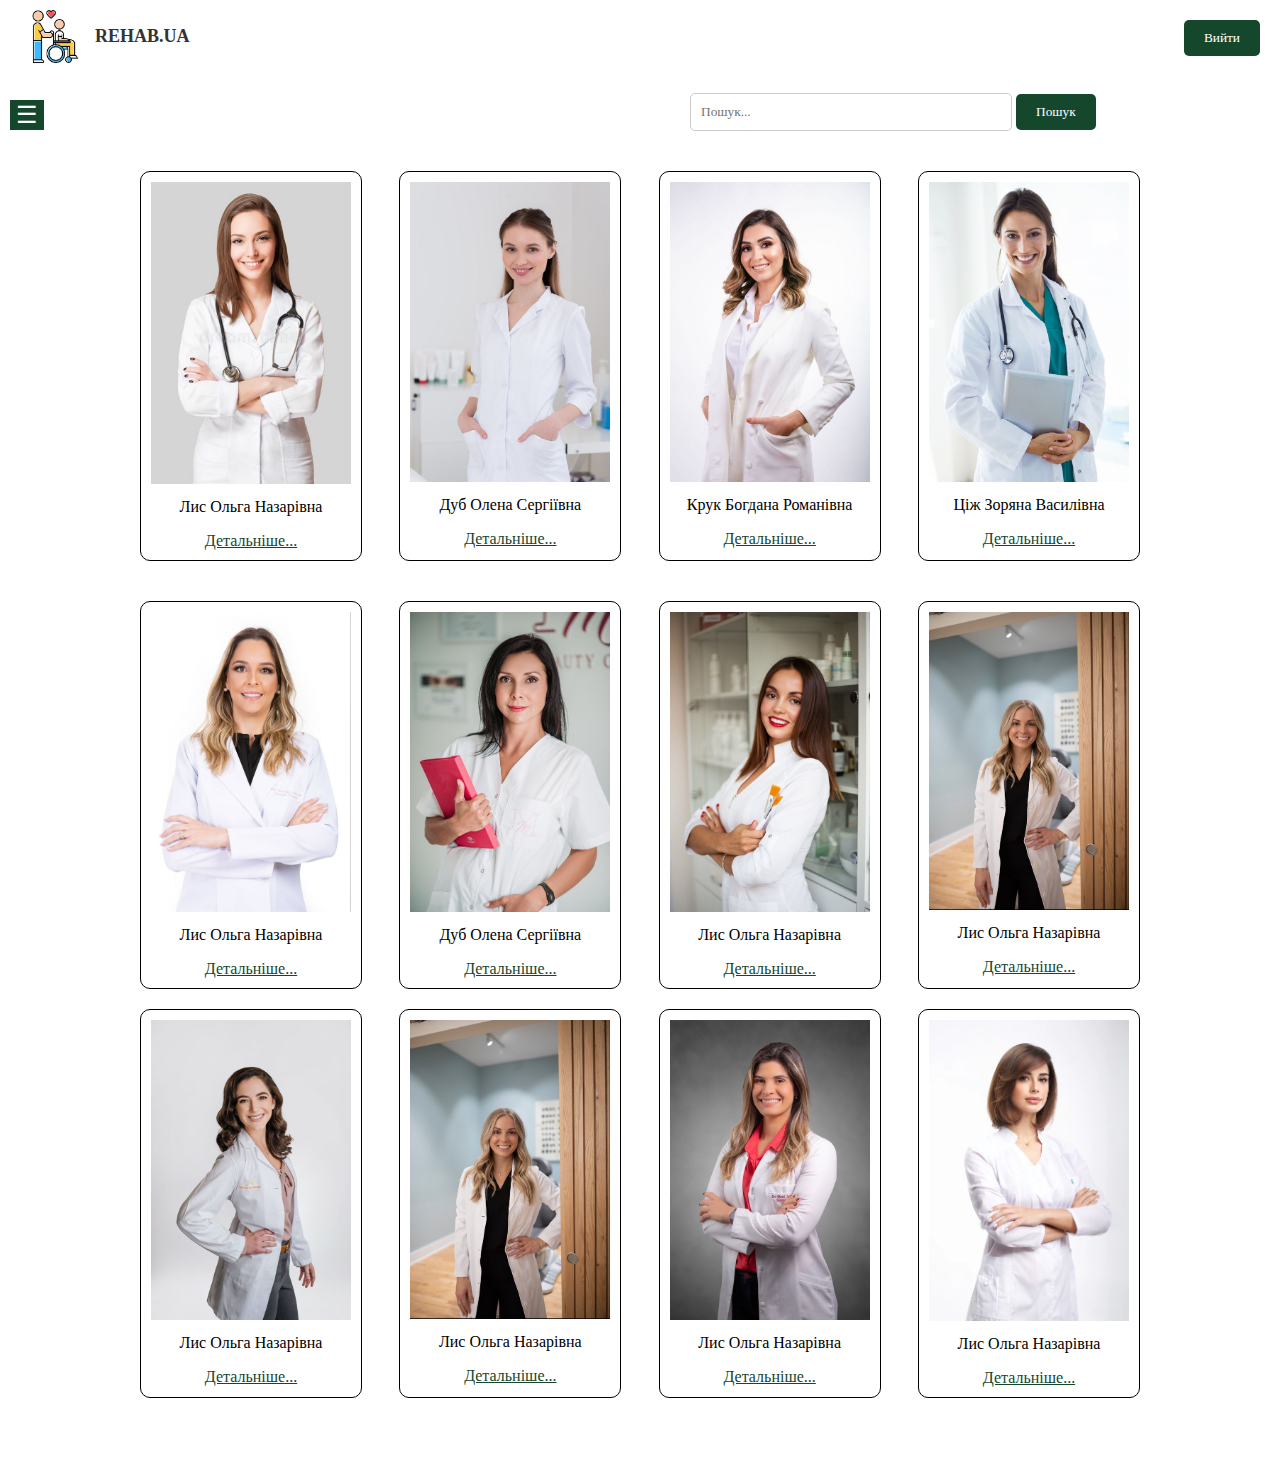
<file: experiment.html>
<!DOCTYPE html>
<html lang="en">
<head>
<meta charset="UTF-8">
<meta name="viewport" content="width=device-width, initial-scale=1.0">
<title>Каталог спеціалістів</title>
<style>
  body {
    font-family: Arial, sans-serif;
    margin: 0;
    padding: 0;
    box-sizing: border-box;
    font-family: Comic Sans MS, Comic Sans, cursive;
  }

  .sidebar {
    position: fixed;
    top: 0;
    left: -300px;
    width: 200px;
    height: 100%;
    background-color: #15472C; 
    color: white; 
    transition: left 0.6s ease-in-out; 
    z-index: 999; 
    padding-top: 60px; 
}

.sidebar.active {
    left: 0; 
}

.sidebar button {
    font-family: Comic Sans MS, Comic Sans, cursive;
    background-color: #15472C; 
    border: none;
    color: white;
    padding: 10px 15px;
    font-size: 16px;
    display: block;
    width: 100%; 
    text-align: left;
    margin-bottom: 5px;
}

.close-sidebar {
    position: absolute;
    top: 20px;
    right: 50px;
    background: none;
    border: none;
    color: white;
    font-size: 200px;
    cursor: pointer;
}

.burger-menu1 {
    border: thin;
    position: absolute;
    margin-top: 100px;
    margin-left:10px;
    font-size: 24px;
    background-color: #15472C;
    color: white;
    font-family: Comic Sans MS, Comic Sans, cursive;
}
.site-info {
    display: flex;
    align-items: center;
}

.site-info img {
    width: 110px;
    height: auto;
}
a {
  color: #15472C;
}

.site-info h1 {
    margin-left: -15px;
    font-size: 18px;
    color: #333;
    font-family: Comic Sans MS, Comic Sans, cursive;
}
.container1 {
    max-width: 1200px;
    margin: 0 auto;
    margin-left: 670px;
    padding: 20px;
    display: flex;
    justify-content: space-between;
    align-items: center;
  }

  .search-form {
    position: relative;
  }

  .search-input {
    padding: 10px;
    width: 300px;
    border: 1px solid #ccc;
    border-radius: 5px;
    font-family: Comic Sans MS, Comic Sans, cursive;
  }

  .search-button {
    background-color: #15472C;
    color: #fff;
    border: none;
    padding: 10px 20px;
    border-radius: 5px;
    cursor: pointer;
    font-family: Comic Sans MS, Comic Sans, cursive;
  }

  .container {
    max-width: 1000px;
    margin: 0 auto;
    padding: 20px;

  }

  .product-row {
    display: flex;
    flex-wrap: wrap;
    justify-content: space-between;
    margin-bottom: 20px;
  }

  .product-item {
    flex: 0 0 calc(22% - 20px); 
    text-align: center;
    border: 1px solid #000;
    padding: 10px;
    border-radius: 10px; 
    overflow: hidden; 
    margin-bottom: 20px; 
  }

  .product-item img {
    max-width: 100%;
    height: auto;
  }

  .product-item p {
    margin-top: 10px;
  }

  .text {

  }
  .back {
    position: fixed;
    top: 20px;
    right: 20px;
    background-color: #15472C;
    color: white;
    border: none;
    padding: 10px 20px;
    border-radius: 5px;
    cursor: pointer;
    font-family: Comic Sans MS, Comic Sans, cursive;
  }
</style>
</head>
<body>
  <a href="project2.html">
<button class="back">Вийти</button>
</a>
  <button class="burger-menu1">☰</button>
<div class="sidebar">
<button class="close-sidebar">&#10006;</button>
 <a href="project2.html">
    <button class="active"><span class="button-text">Головна</span></button>
</a>
<button><span class="button-text">Відділення</span></button>
<a href="experiment.html">
<button><span class="button-text">Спеціалісти</span></button>
</a>

<button><span class="button-text">Про нас</span></button>
<button><span class="button-text">Підтримка</span></button>
</div>
<div class="site-info">
    <img src="лого.jpg">
   <h1>REHAB.UA</h1>
</div>
<div class="container1">
  <form class="search-form">
    <input type="text" class="search-input" placeholder="Пошук...">
    <button type="submit" class="search-button">Пошук</button>
  </form>
</div>
<div class="container">
  <div class="product-row">
    <div class="product-item">
      <img src="doctor5.jpg" alt="Product 1">
      <p class="text">Лис Ольга Назарівна</p>
      <a href="detail">Детальніше...</a>
    </div>
    <div class="product-item">
      <img src="doctor6.jpg" alt="Product 2">
      <p>Дуб Олена Сергіївна</p>
      <a href="detail">Детальніше...</a>
    </div>
    <div class="product-item">
      <img src="doctor7.jpg" alt="Product 3">
      <p>Крук Богдана Романівна</p>
      <a href="detail">Детальніше...</a>
    </div>
    <div class="product-item">
      <img src="doctor3.jpg" alt="Product 4">
      <p>Ціж Зоряна Василівна</p>
      <a href="detail">Детальніше...</a>
    </div>
  </div>

  <div class="product-row">
    <div class="product-item">
      <img src="doctor4.jpg" alt="Product 5">
      <p>Лис Ольга Назарівна</p>
      <a href="detail">Детальніше...</a>
    </div>
    <div class="product-item">
      <img src="doctor8.jpg" alt="Product 6">
      <p>Дуб Олена Сергіївна</p>
      <a href="detail">Детальніше...</a>
    </div>
    <div class="product-item">
      <img src="doctor9.jpg" alt="Product 7">
      <p>Лис Ольга Назарівна</p>
      <a href="detail">Детальніше...</a>
    </div>
    <div class="product-item">
      <img src="doctor1.jpg" alt="Product 8">
      <p>Лис Ольга Назарівна</p>
      <a href="detail">Детальніше...</a>
  </div>
    <div class="product-row">
    <div class="product-item">
      <img src="doctor10.jpg" alt="Product 5">
      <p>Лис Ольга Назарівна</p>
      <a href="detail">Детальніше...</a>
    </div>
    <div class="product-item">
      <img src="doctor1.jpg" alt="Product 6">
      <p>Лис Ольга Назарівна</p>
      <a href="detail">Детальніше...</a>
    </div>
    <div class="product-item">
      <img src="doctor12.jpg" alt="Product 7">
      <p>Лис Ольга Назарівна</p>
      <a href="detail">Детальніше...</a>
    </div>
    <div class="product-item">
      <img src="doctor13.jpg" alt="Product 8">
      <p>Лис Ольга Назарівна</p>
      <a href="detail">Детальніше...</a>
    </div>
  </div>

<script type="text/javascript">
 function setActiveButton(button) {
            const buttons = document.querySelectorAll('.desktop-nav button');
            buttons.forEach(btn => {
                btn.classList.remove('active');
            });
            button.classList.add('active');
        }document.querySelector('.burger-menu1').addEventListener('click', function() {
    document.querySelector('.sidebar').classList.toggle('active'); 
});

document.querySelector('.close-sidebar').addEventListener('click', function() {
    document.querySelector('.sidebar').classList.remove('active'); 
});
</script>
</body>
</html>
</file>
